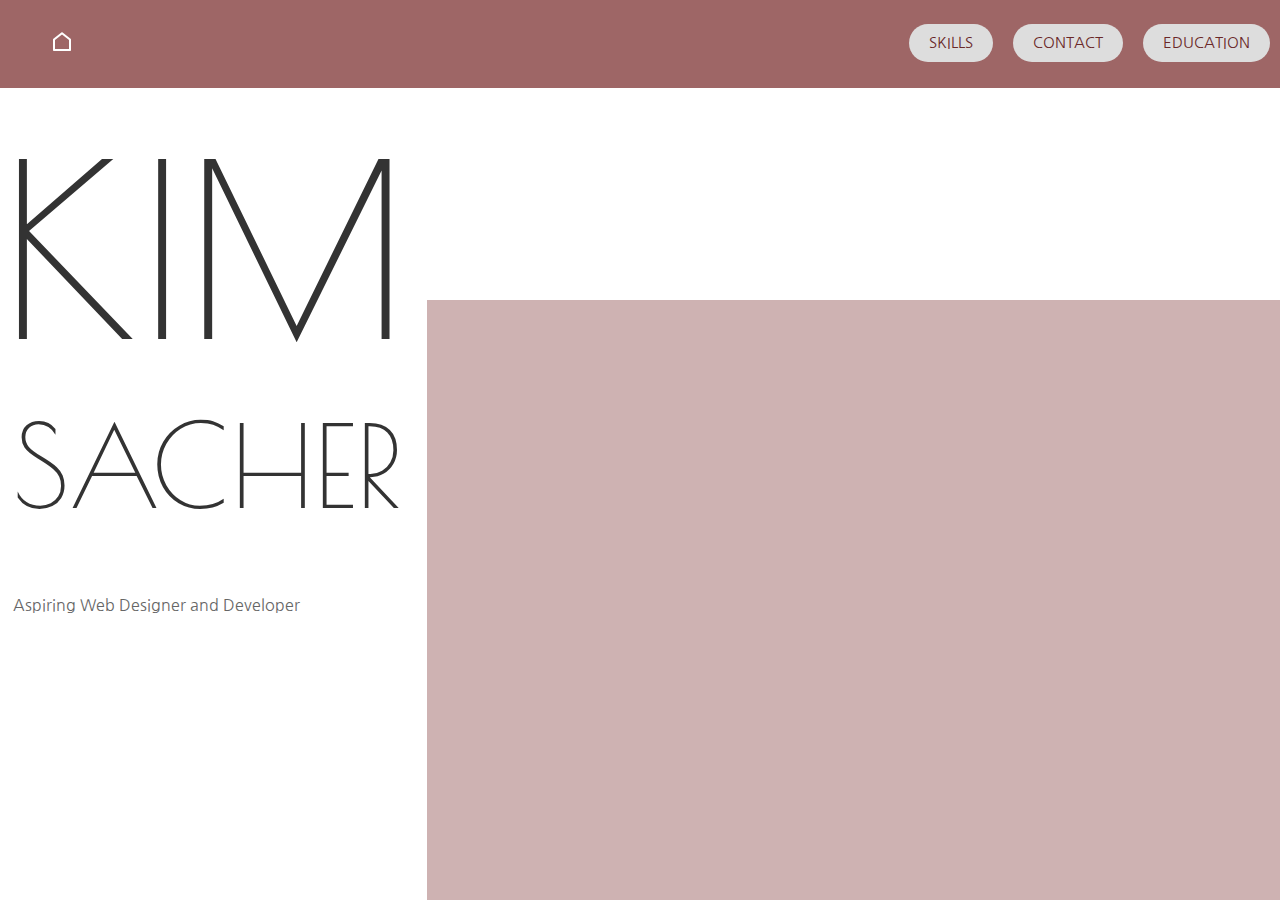
<file: index.html>
<!DOCTYPE html>
<html lang="en">
<head>
    <link rel="stylesheet" href="stylesheet.css">
    <meta charset="UTF-8">
    <meta name="viewport" content="width=device-width, initial-scale=1.0">

<!-- google fonts -->  
    <link rel="preconnect" href="https://fonts.googleapis.com">
    <link rel="preconnect" href="https://fonts.gstatic.com" crossorigin>
    <link href="https://fonts.googleapis.com/css2?family=Poiret+One&family=Quicksand:wght@300..700&display=swap" rel="stylesheet">

    <link rel="preconnect" href="https://fonts.googleapis.com">
    <link rel="preconnect" href="https://fonts.gstatic.com" crossorigin>
    <link href="https://fonts.googleapis.com/css2?family=Nanum+Gothic&display=swap" rel="stylesheet">
    

</head>

<body>
    <div id="rechteck"></div>
    <div class="navigation">

        <div class ="header-left">
            <a href="index.html"><img src="home.svg" alt=""></a>
        </div>

        
        <div class="header-right">
          <a href="skills.html">SKILLS</a>
          <a href="contact.html">CONTACT</a>
          <a href="education.html">EDUCATION</a>
        </div>
      </div> 

    <h1 class = "title1"> KIM </h1>
    <h1 class = "title2"> SACHER </h1>

    <p class="subtitle">
    Aspiring Web Designer and Developer
    </p>
  
</body>
</file>
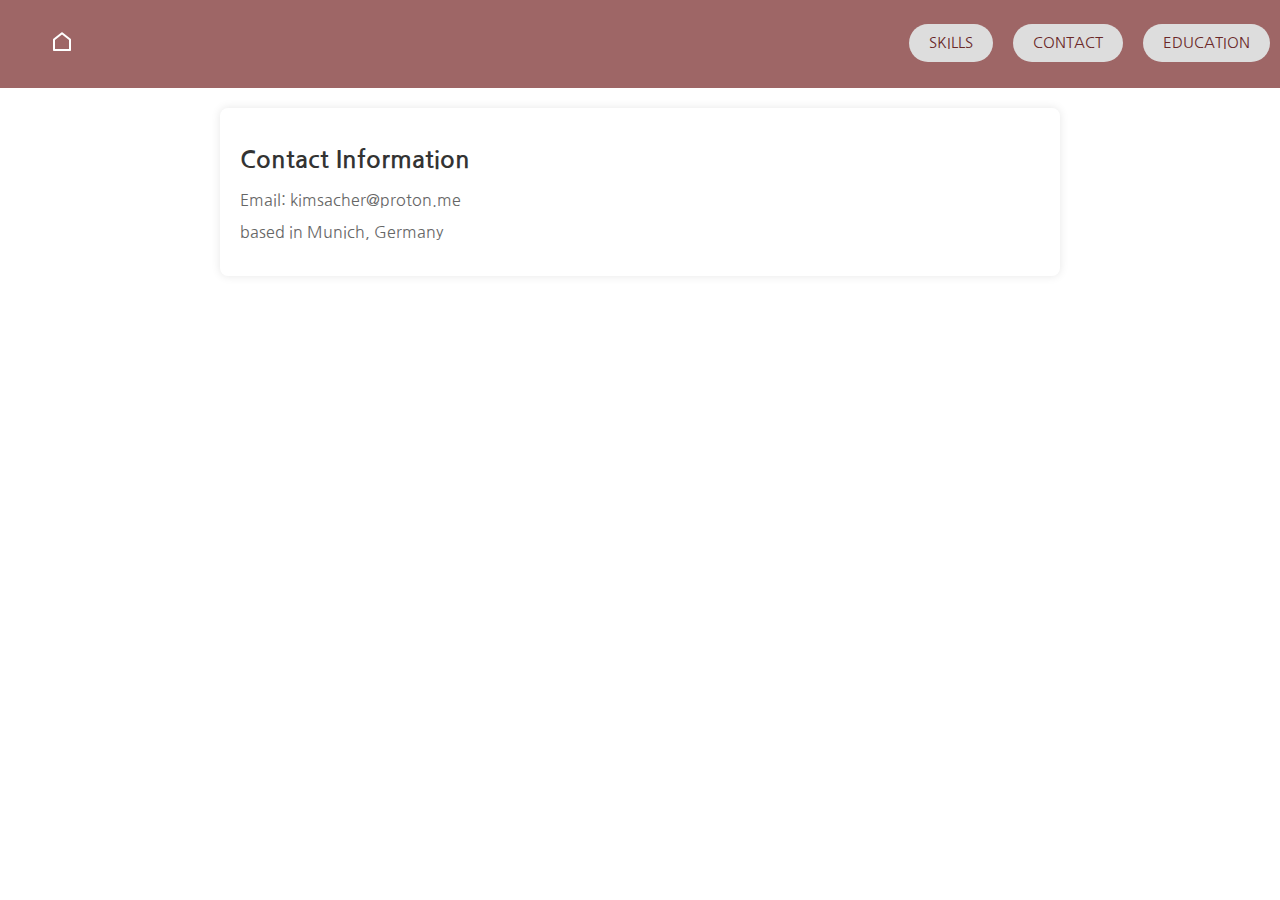
<file: contact.html>
<!DOCTYPE html>
<html lang="en">
<head>
    <link rel="stylesheet" href="stylesheet.css">
    <meta charset="UTF-8">
    <meta name="viewport" content="width=device-width, initial-scale=1.0">

<!-- google fonts -->  
    <link rel="preconnect" href="https://fonts.googleapis.com">
    <link rel="preconnect" href="https://fonts.gstatic.com" crossorigin>
    <link href="https://fonts.googleapis.com/css2?family=Poiret+One&family=Quicksand:wght@300..700&display=swap" rel="stylesheet">

    <link rel="preconnect" href="https://fonts.googleapis.com">
    <link rel="preconnect" href="https://fonts.gstatic.com" crossorigin>
    <link href="https://fonts.googleapis.com/css2?family=Nanum+Gothic&display=swap" rel="stylesheet">
    

</head>

<body>
    <div class="navigation">

        <div class ="header-left">
            <a href="index.html"><img src="home.svg" alt=""></a>
        </div>

        
        <div class="header-right">
          <a href="skills.html">SKILLS</a>
          <a href="contact.html">CONTACT</a>
          <a href="education.html">EDUCATION</a>
        </div>
      </div> 

</head>
    

    
        <section>
            <h2>Contact Information</h2>
            <p>Email: kimsacher@proton.me</p>
            <p>based in Munich, Germany</p>
        </section>
    


</body>
    
</html>
</file>
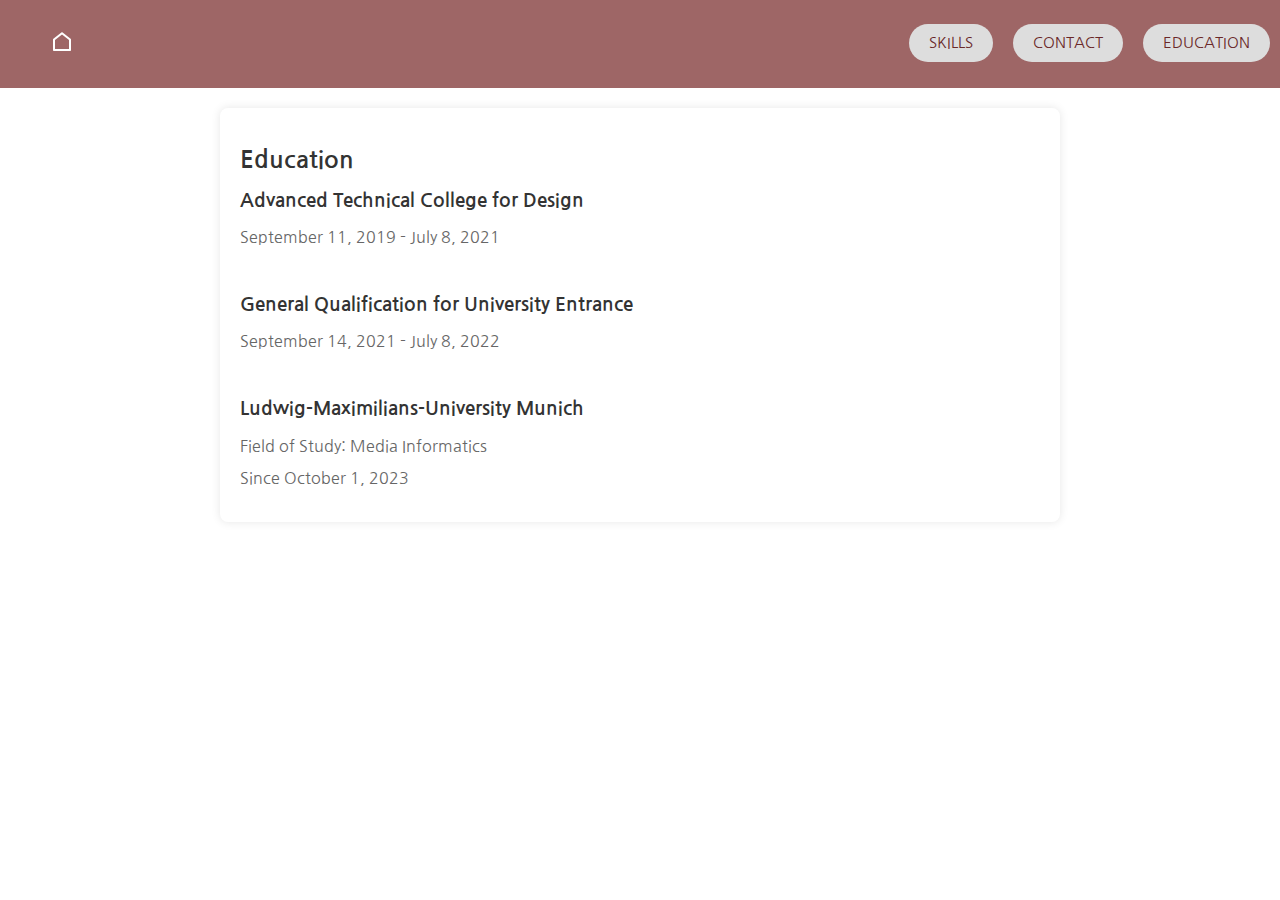
<file: education.html>
<!DOCTYPE html>
<html lang="en">
<head>
    <link rel="stylesheet" href="stylesheet.css">
    <meta charset="UTF-8">
    <meta name="viewport" content="width=device-width, initial-scale=1.0">

<!-- google fonts -->  
    <link rel="preconnect" href="https://fonts.googleapis.com">
    <link rel="preconnect" href="https://fonts.gstatic.com" crossorigin>
    <link href="https://fonts.googleapis.com/css2?family=Poiret+One&family=Quicksand:wght@300..700&display=swap" rel="stylesheet">

    <link rel="preconnect" href="https://fonts.googleapis.com">
    <link rel="preconnect" href="https://fonts.gstatic.com" crossorigin>
    <link href="https://fonts.googleapis.com/css2?family=Nanum+Gothic&display=swap" rel="stylesheet">
    

</head>

<body>
    <div class="navigation">

        <div class ="header-left">
            <a href="index.html"><img src="home.svg" alt=""></a>
        </div>

        
        <div class="header-right">
          <a href="skills.html">SKILLS</a>
          <a href="contact.html">CONTACT</a>
          <a href="education.html">EDUCATION</a>
        </div>
      </div> 

</head>
    

    

    
        <section>
            <h2>Education</h2>

            <h3>Advanced Technical College for Design</h3>
            <p>September 11, 2019 - July 8, 2021</p>
            <br>
            <h3>General Qualification for University Entrance</h3>
            <p>September 14, 2021 - July 8, 2022</p>
            <br>
            <h3>Ludwig-Maximilians-University Munich</h3>
            <p>Field of Study: Media Informatics </p>
            <p>Since October 1, 2023</p>
        </section>
    

</body>
    
</html>
</file>
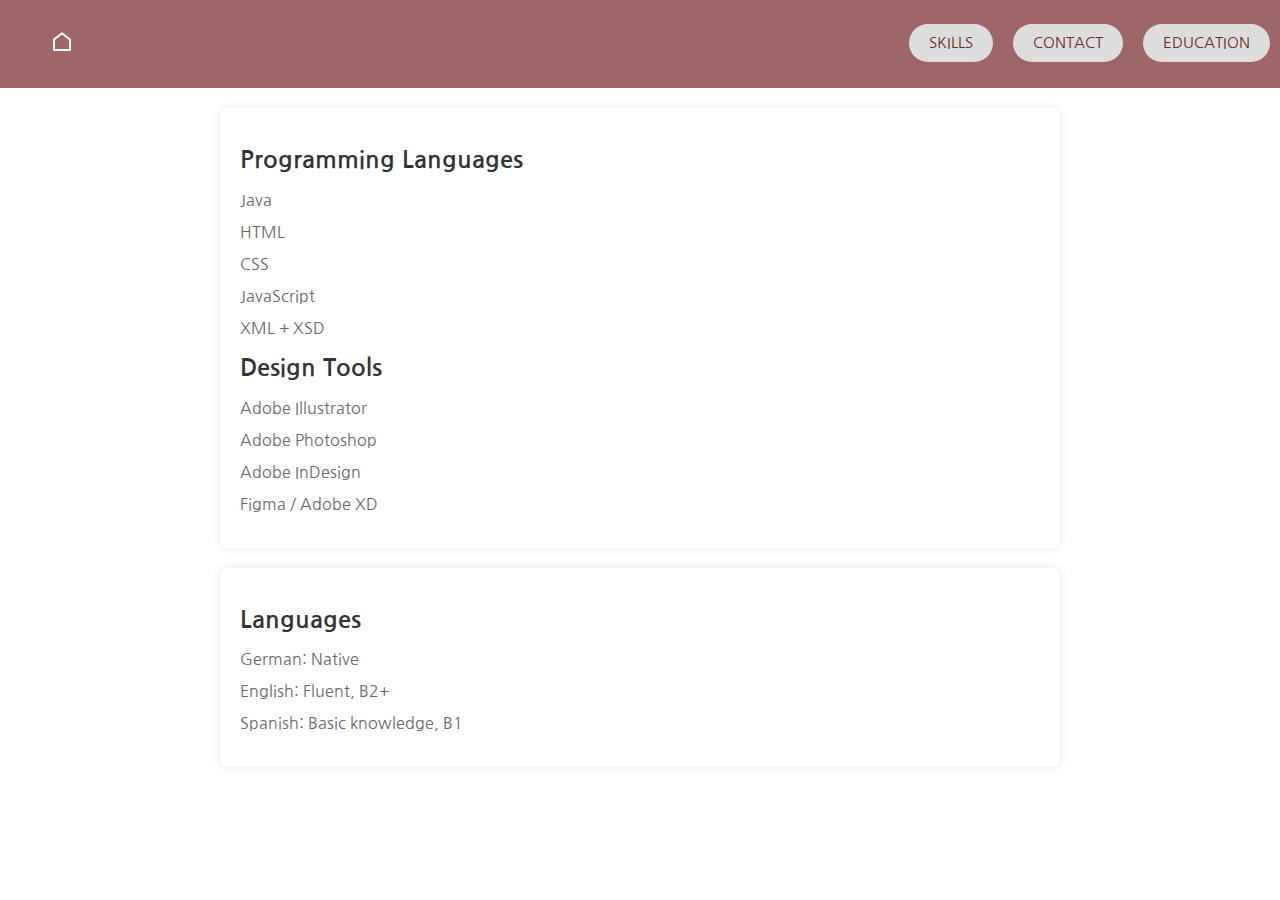
<file: skills.html>
<!DOCTYPE html>
<html lang="en">
<head>
    <link rel="stylesheet" href="stylesheet.css">
    <meta charset="UTF-8">
    <meta name="viewport" content="width=device-width, initial-scale=1.0">

<!-- google fonts -->  
    <link rel="preconnect" href="https://fonts.googleapis.com">
    <link rel="preconnect" href="https://fonts.gstatic.com" crossorigin>
    <link href="https://fonts.googleapis.com/css2?family=Poiret+One&family=Quicksand:wght@300..700&display=swap" rel="stylesheet">

    <link rel="preconnect" href="https://fonts.googleapis.com">
    <link rel="preconnect" href="https://fonts.gstatic.com" crossorigin>
    <link href="https://fonts.googleapis.com/css2?family=Nanum+Gothic&display=swap" rel="stylesheet">
    

</head>

<body>

    <div class="navigation">

        <div class ="header-left">
            <a href="index.html"><img src="home.svg" alt=""></a>
        </div>

        
        <div class="header-right">
          <a href="skills.html">SKILLS</a>
          <a href="contact.html">CONTACT</a>
          <a href="education.html">EDUCATION</a>
        </div>
      </div> 

</head>

    
        <section>
            <h2>Programming Languages</h2>
            <p>Java</p>
            <p>HTML</p>
            <p>CSS</p>
            <p>JavaScript</p>
            <p>XML + XSD</p>

            <h2>Design Tools</h2>
            <p>Adobe Illustrator</p>
            <p>Adobe Photoshop</p>
            <p>Adobe InDesign</p>
            <p>Figma / Adobe XD </p>

        </section>
    
        <section>
            <h2>Languages</h2>
            <p>German: Native</p>
            <p>English: Fluent, B2+</p>
            <p>Spanish: Basic knowledge, B1</p>
        </section>

</body>
    
</html>
</file>
<file: stylesheet.css>
body {
    font-family: "Nanum Gothic", sans-serif;
    font-weight: 400;
    font-style: normal;
    color: rgb(51, 14, 29);
    line-height: 1;
    margin: 0;
    padding: 0;
}



.navigation {
    overflow: hidden;
    background-color: rgb(158, 102, 102);
    padding: 20px 10px;
    text-align: right;
}

.header-left a {

    color: #6a2828;
    text-align: center;
    padding: 10px 20px;
    text-decoration: none;
    font-size: 15px;
    line-height: 18px;
    border-radius: 100px;
    margin-left: 20px;
    float: left;
}

.header-right a {

    background-color: #ddd;
    color: #6a2828;
    text-align: center;
    padding: 10px 20px;
    text-decoration: none;
    font-size: 15px;
    line-height: 18px;
    border-radius: 100px;
    margin-left: 20px;
    float: left;
    margin-top: 1%;
    margin-bottom: 1%;
}

.navigation a:hover {
    background-color: #54172d;
    color: white;
}

.header-right {

    float: right;
}

@media screen and (max-width: 500px) {
    .header a {
        float: none;
        display: block;
        text-align: left;
    }

    .header-right {
        float: none;
    }
}



.title1 {
    font-family: "Poiret One";
    font-size: 1500%;
    font-weight: lighter;
    line-height: 0;
}

.title2 {
    font-family: "Poiret One";
    font-size: 700%;
    font-weight: lighter;
    font-weight: lighter;
    padding-left: 1%;
}



.subtitle {
    padding-left: 1%;
}


#rechteck {
    width: 66.666%;
    height: 66.666%;
    background-color: rgba(158, 102, 102, 0.5);
    position: fixed;
    bottom: 0;
    right: 0;
}






section {
    max-width: 800px;
    margin: 20px auto;
    background-color: #fff;
    padding: 20px;
    border-radius: 8px;
    box-shadow: 0 0 10px rgba(0, 0, 0, 0.1);
}

h1,
h2,
h3 {
    color: #333;
}

p {
    color: #666;
}
</file>
